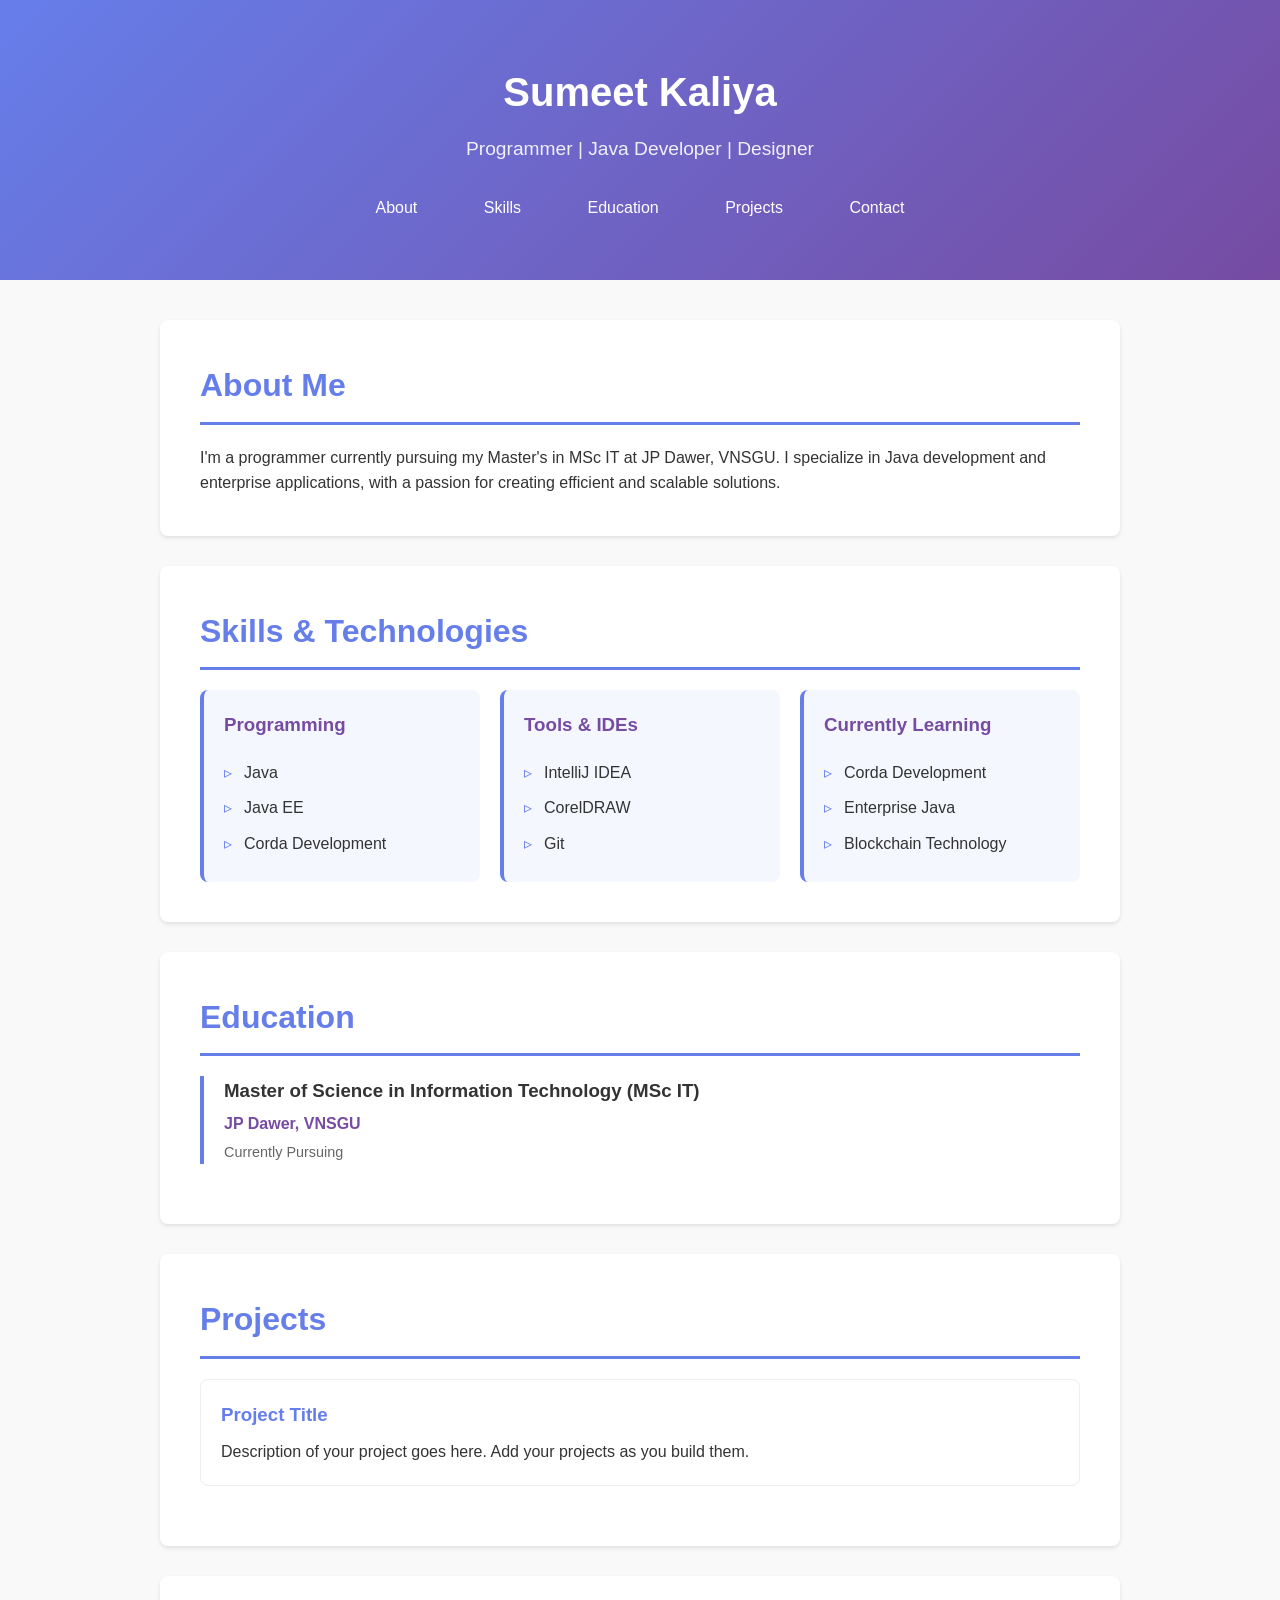
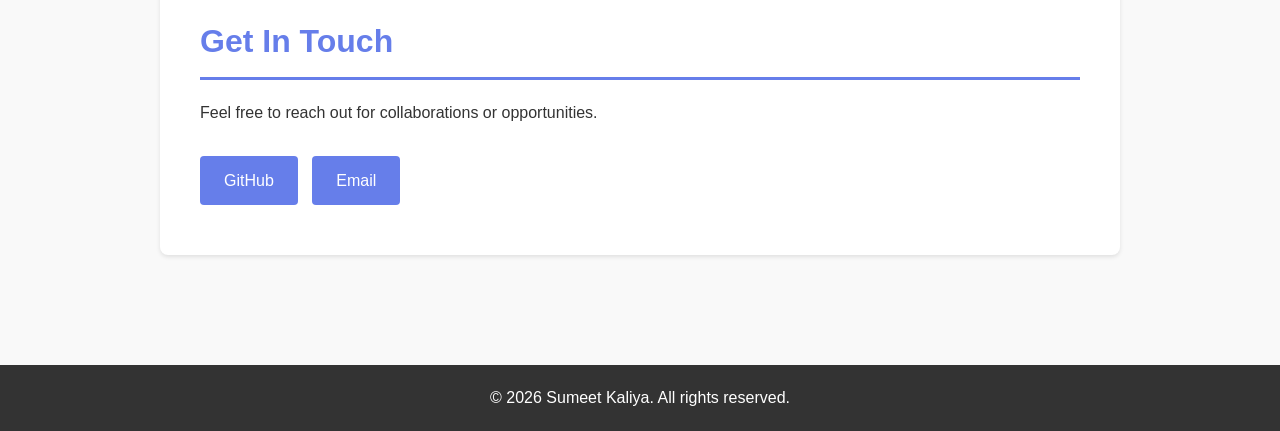
<file: index.html>
<!DOCTYPE html>
<html lang="en">
<head>
    <meta charset="UTF-8">
    <meta name="viewport" content="width=device-width, initial-scale=1.0">
    <title>Sumeet Kaliya - Programmer & Developer</title>
    <link rel="stylesheet" href="style.css">
</head>
<body>
    <header>
        <h1>Sumeet Kaliya</h1>
        <p class="tagline">Programmer | Java Developer | Designer</p>
        <nav>
            <a href="#about">About</a>
            <a href="#skills">Skills</a>
            <a href="#education">Education</a>
            <a href="#projects">Projects</a>
            <a href="#contact">Contact</a>
        </nav>
    </header>

    <main>
        <section id="about">
            <h2>About Me</h2>
            <p>I'm a programmer currently pursuing my Master's in MSc IT at JP Dawer, VNSGU. I specialize in Java development and enterprise applications, with a passion for creating efficient and scalable solutions.</p>
        </section>

        <section id="skills">
            <h2>Skills & Technologies</h2>
            <div class="skills-grid">
                <div class="skill-card">
                    <h3>Programming</h3>
                    <ul>
                        <li>Java</li>
                        <li>Java EE</li>
                        <li>Corda Development</li>
                    </ul>
                </div>
                <div class="skill-card">
                    <h3>Tools & IDEs</h3>
                    <ul>
                        <li>IntelliJ IDEA</li>
                        <li>CorelDRAW</li>
                        <li>Git</li>
                    </ul>
                </div>
                <div class="skill-card">
                    <h3>Currently Learning</h3>
                    <ul>
                        <li>Corda Development</li>
                        <li>Enterprise Java</li>
                        <li>Blockchain Technology</li>
                    </ul>
                </div>
            </div>
        </section>

        <section id="education">
            <h2>Education</h2>
            <div class="education-item">
                <h3>Master of Science in Information Technology (MSc IT)</h3>
                <p class="institution">JP Dawer, VNSGU</p>
                <p class="date">Currently Pursuing</p>
            </div>
        </section>

        <section id="projects">
            <h2>Projects</h2>
            <div class="project">
                <h3>Project Title</h3>
                <p>Description of your project goes here. Add your projects as you build them.</p>
            </div>
        </section>

        <section id="contact">
            <h2>Get In Touch</h2>
            <p>Feel free to reach out for collaborations or opportunities.</p>
            <div class="contact-links">
                <a href="https://github.com/sumeetkaliya" target="_blank">GitHub</a>
                <a href="mailto:your.email@example.com">Email</a>
            </div>
        </section>
    </main>

    <footer>
        <p>&copy; 2026 Sumeet Kaliya. All rights reserved.</p>
    </footer>
</body>
</html>
</file>
<file: style.css>
* {
    margin: 0;
    padding: 0;
    box-sizing: border-box;
}

body {
    font-family: -apple-system, BlinkMacSystemFont, 'Segoe UI', Roboto, Oxygen, Ubuntu, Cantarell, sans-serif;
    line-height: 1.6;
    color: #333;
    background: #f9f9f9;
}

header {
    background: linear-gradient(135deg, #667eea 0%, #764ba2 100%);
    color: white;
    text-align: center;
    padding: 60px 20px;
}

header h1 {
    font-size: 2.5em;
    margin-bottom: 10px;
}

.tagline {
    font-size: 1.2em;
    margin-bottom: 30px;
    opacity: 0.9;
}

nav {
    margin-top: 20px;
}

nav a {
    color: white;
    text-decoration: none;
    margin: 0 15px;
    padding: 8px 16px;
    border-radius: 4px;
    transition: background 0.3s;
}

nav a:hover {
    background: rgba(255, 255, 255, 0.2);
}

main {
    max-width: 1000px;
    margin: 0 auto;
    padding: 40px 20px;
}

section {
    background: white;
    margin-bottom: 30px;
    padding: 40px;
    border-radius: 8px;
    box-shadow: 0 2px 4px rgba(0,0,0,0.1);
}

section h2 {
    color: #667eea;
    margin-bottom: 20px;
    font-size: 2em;
    border-bottom: 3px solid #667eea;
    padding-bottom: 10px;
}

.skills-grid {
    display: grid;
    grid-template-columns: repeat(auto-fit, minmax(250px, 1fr));
    gap: 20px;
    margin-top: 20px;
}

.skill-card {
    background: #f5f7ff;
    padding: 20px;
    border-radius: 8px;
    border-left: 4px solid #667eea;
}

.skill-card h3 {
    color: #764ba2;
    margin-bottom: 15px;
}

.skill-card ul {
    list-style: none;
}

.skill-card li {
    padding: 5px 0;
    padding-left: 20px;
    position: relative;
}

.skill-card li:before {
    content: "▹";
    position: absolute;
    left: 0;
    color: #667eea;
}

.education-item {
    border-left: 4px solid #667eea;
    padding-left: 20px;
    margin: 20px 0;
}

.education-item h3 {
    color: #333;
    margin-bottom: 5px;
}

.institution {
    color: #764ba2;
    font-weight: 600;
    margin: 5px 0;
}

.date {
    color: #666;
    font-size: 0.9em;
}

.project {
    border: 1px solid #eee;
    padding: 20px;
    border-radius: 8px;
    margin: 20px 0;
    transition: transform 0.3s, box-shadow 0.3s;
}

.project:hover {
    transform: translateY(-5px);
    box-shadow: 0 4px 12px rgba(102, 126, 234, 0.2);
}

.project h3 {
    color: #667eea;
    margin-bottom: 10px;
}

.contact-links {
    margin-top: 20px;
}

.contact-links a {
    display: inline-block;
    background: #667eea;
    color: white;
    padding: 12px 24px;
    margin: 10px 10px 10px 0;
    text-decoration: none;
    border-radius: 4px;
    transition: background 0.3s;
}

.contact-links a:hover {
    background: #764ba2;
}

footer {
    background: #333;
    color: white;
    text-align: center;
    padding: 20px;
    margin-top: 40px;
}

@media (max-width: 768px) {
    header h1 {
        font-size: 2em;
    }
    
    section {
        padding: 20px;
    }
    
    nav a {
        display: inline-block;
        margin: 5px;
    }
}
</file>
